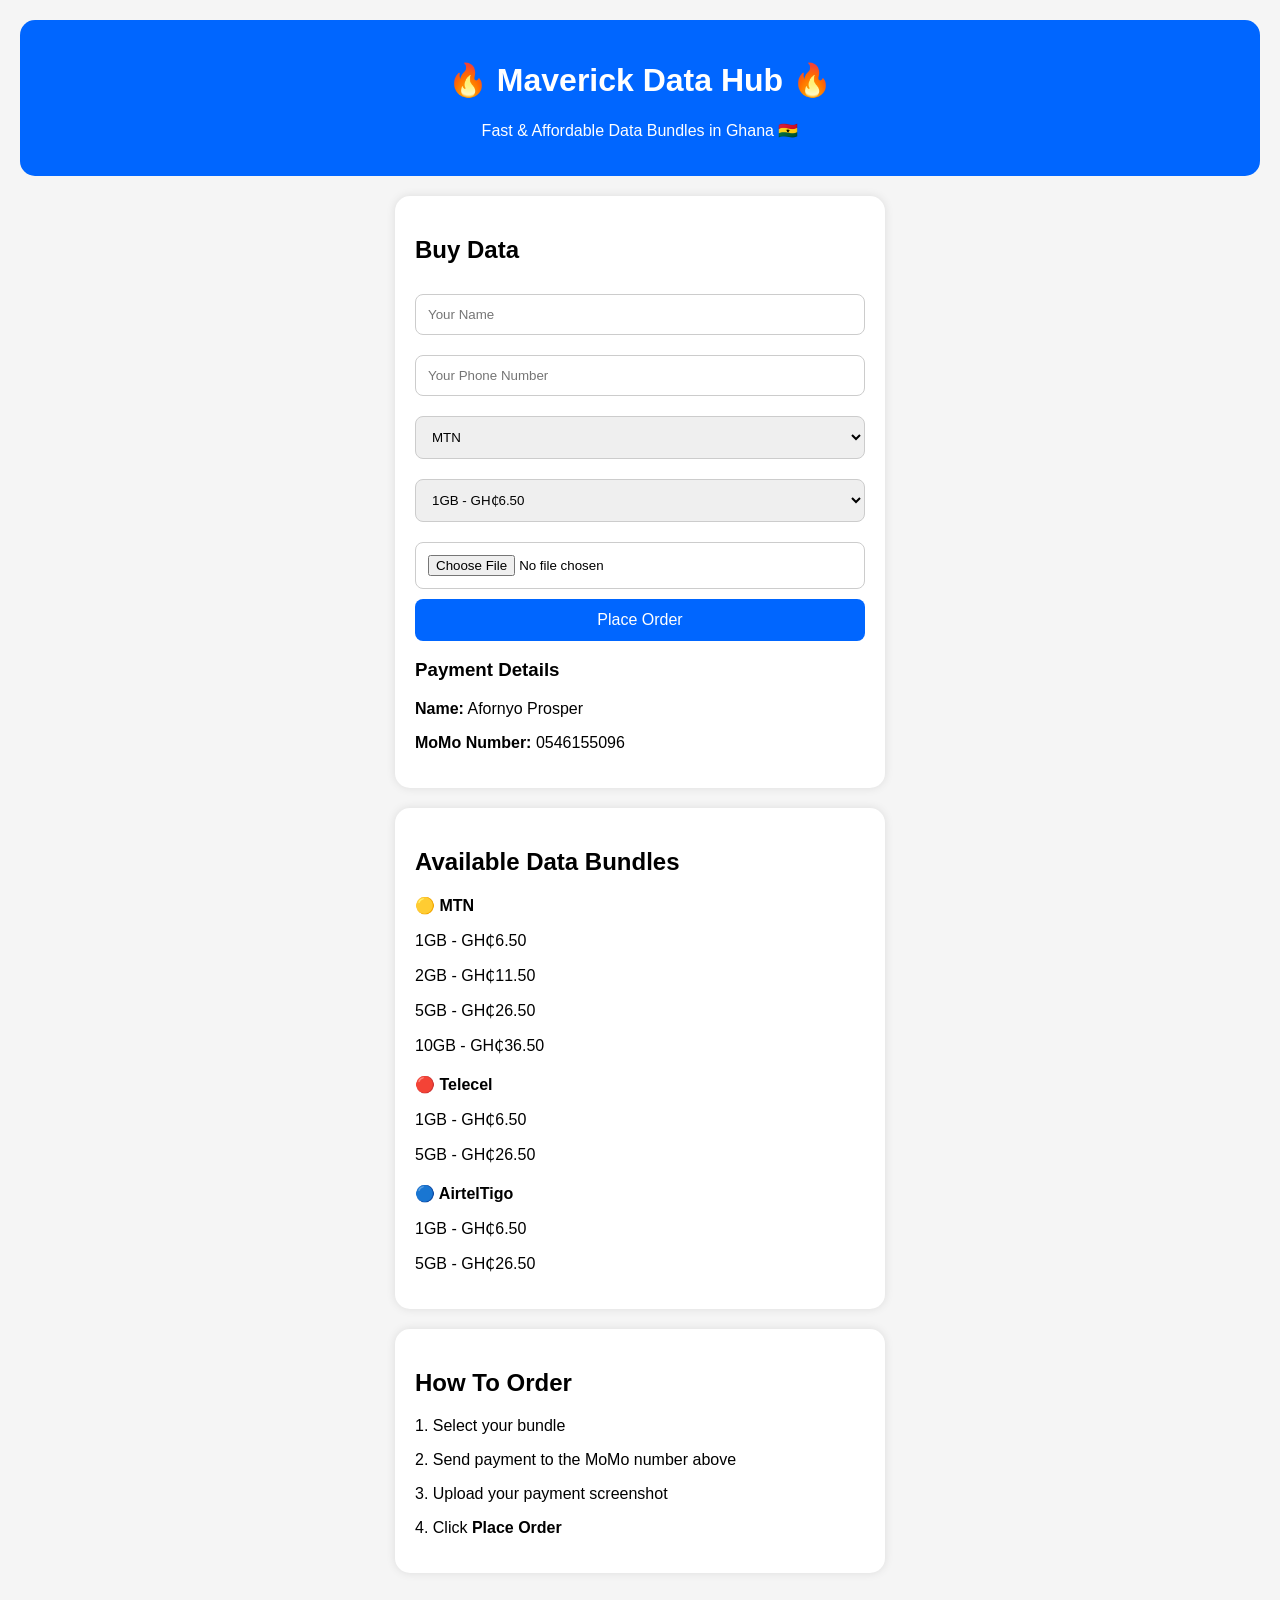
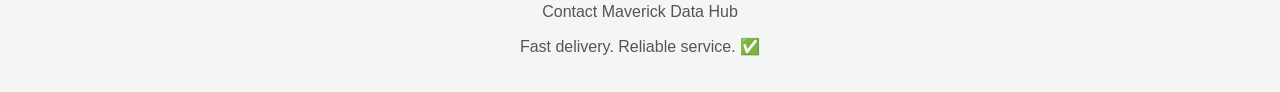
<file: index.html>
<!DOCTYPE html>
<html lang="en">
<head>
<meta charset="UTF-8">
<meta name="viewport" content="width=device-width, initial-scale=1.0">
<title>Maverick Data Hub</title>

<style>
body{
font-family:Arial,sans-serif;
background:#f5f5f5;
margin:0;
padding:20px;
}

.header{
background:#0066ff;
color:white;
padding:20px;
border-radius:15px;
text-align:center;
}

.box{
background:white;
padding:20px;
margin:20px auto;
max-width:450px;
border-radius:15px;
box-shadow:0 0 10px rgba(0,0,0,.1);
}

input,select{
width:100%;
padding:12px;
margin:10px 0;
border:1px solid #ccc;
border-radius:8px;
box-sizing:border-box;
}

button{
width:100%;
padding:12px;
background:#0066ff;
color:white;
border:none;
border-radius:8px;
font-size:16px;
cursor:pointer;
}

button:hover{
background:#004bb5;
}

.network{
font-weight:bold;
margin-top:20px;
}

.footer{
text-align:center;
margin-top:30px;
color:#555;
}
</style>
</head>

<body>

<div class="header">
<h1>🔥 Maverick Data Hub 🔥</h1>
<p>Fast & Affordable Data Bundles in Ghana 🇬🇭</p>
</div>

<div class="box">

<h2>Buy Data</h2>

<input id="name" type="text" placeholder="Your Name">

<input id="phone" type="tel" placeholder="Your Phone Number">

<select id="network">
<option>MTN</option>
<option>Telecel</option>
<option>AirtelTigo</option>
</select>

<select id="bundle">
<option>1GB - GH₵6.50</option>
<option>2GB - GH₵11.50</option>
<option>5GB - GH₵26.50</option>
<option>10GB - GH₵36.50</option>
</select>

<input type="file" id="proof">

<button onclick="placeOrder()">Place Order</button>

<h3>Payment Details</h3>

<p><b>Name:</b> Afornyo Prosper</p>
<p><b>MoMo Number:</b> 0546155096</p>

</div>

<div class="box">

<h2>Available Data Bundles</h2>

<p class="network">🟡 MTN</p>
<p>1GB - GH₵6.50</p>
<p>2GB - GH₵11.50</p>
<p>5GB - GH₵26.50</p>
<p>10GB - GH₵36.50</p>

<p class="network">🔴 Telecel</p>
<p>1GB - GH₵6.50</p>
<p>5GB - GH₵26.50</p>

<p class="network">🔵 AirtelTigo</p>
<p>1GB - GH₵6.50</p>
<p>5GB - GH₵26.50</p>

</div><div class="box">

<h2>How To Order</h2>

<p>1. Select your bundle</p>
<p>2. Send payment to the MoMo number above</p>
<p>3. Upload your payment screenshot</p>
<p>4. Click <b>Place Order</b></p>

</div>

<div class="footer">
<p>Contact Maverick Data Hub</p>
<p>Fast delivery. Reliable service. ✅</p>
</div>

<script>
function placeOrder(){

const order = {
name: document.getElementById("name").value,
phone: document.getElementById("phone").value,
network: document.getElementById("network").value,
amount: document.getElementById("bundle").value,
status: "Pending"
};

if(order.name==="" || order.phone===""){
alert("Please enter your name and phone number.");
return;
}

fetch("/order",{
method:"POST",
headers:{
"Content-Type":"application/json"
},
body:JSON.stringify(order)
})
.then(response=>response.text())
.then(()=>{
alert("Order placed successfully ✅");
document.getElementById("name").value="";
document.getElementById("phone").value="";
})
.catch(()=>{
alert("Failed to place order.");
});

}
</script>

</body>
</html>
</file>
